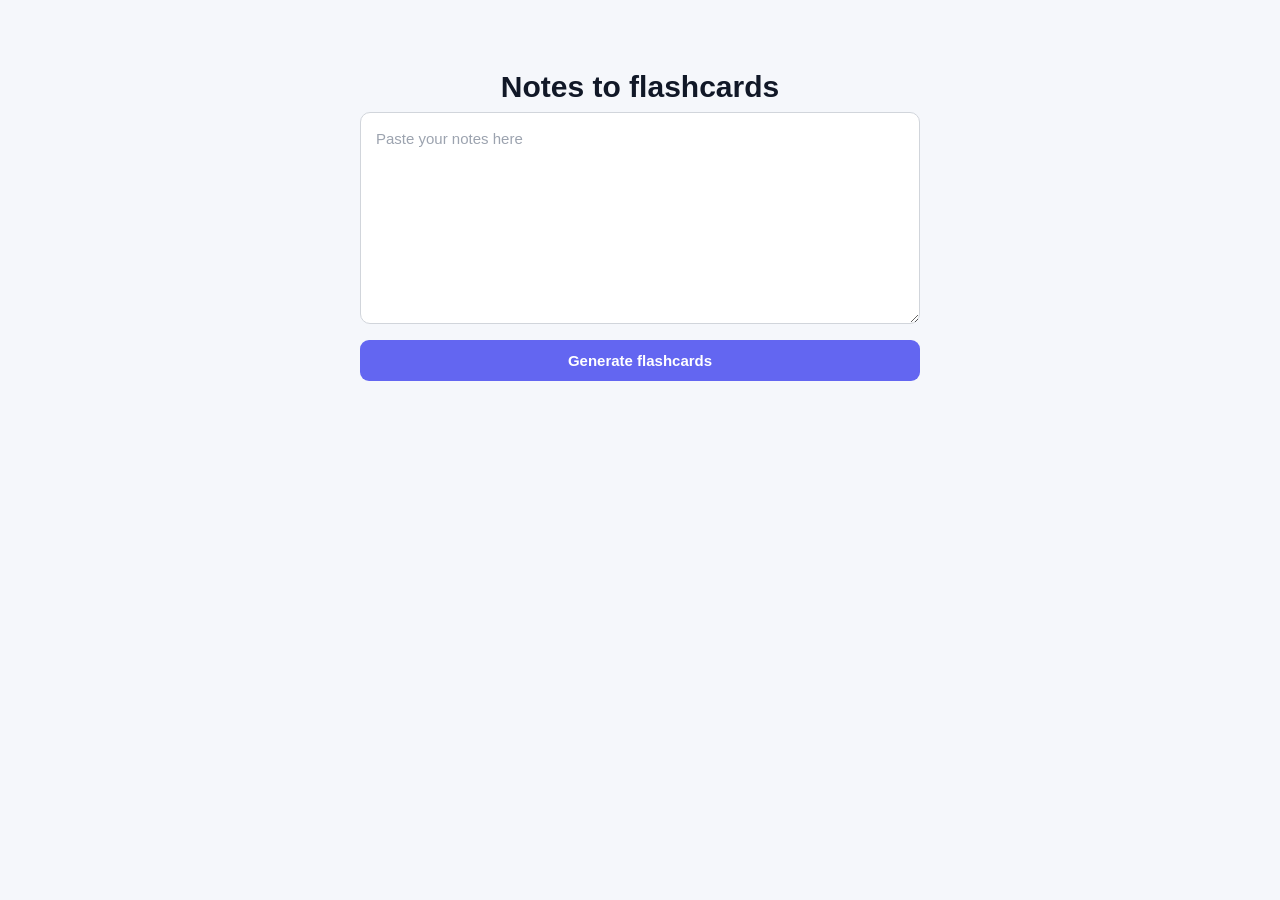
<file: index.html>
<!DOCTYPE html>
<html>
<head>
  <title>Flashcards</title>
  <script src="https://js.puter.com/v2/"></script>
  <link rel="stylesheet" href="style.css">
</head>
<body>
  <h1>Notes to flashcards</h1>
  <textarea id="notes" rows="8" cols="50" placeholder="Paste your notes here"></textarea>
  <br>
  <button id="generateBtn">Generate flashcards</button>

  <div id="output"></div>
  <div class="nav" id="navButtons" style="display:none;">
  <button id="prevBtn">← Prev</button>
  <span id="counter"></span>
  <button id="nextBtn">Next →</button>
  </div>
  <script src="script.js"></script>
</body>
</html>
</file>
<file: style.css>
* {
    box-sizing: border-box;
  }

  body {
    font-family: -apple-system, BlinkMacSystemFont, "Segoe UI", sans-serif;
    background: #f5f7fb;
    color: #1f2937;
    max-width: 600px;
    margin: 0 auto;
    padding: 50px 20px;
  }

  h1 {
    text-align: center;
    font-size: 30px;
    margin-bottom: 8px;
    color: #111827;
  }

  /* Notes input */
  #notes {
    width: 100%;
    min-height: 180px;
    padding: 15px;
    border: 1px solid #d1d5db;
    border-radius: 10px;
    background: white;
    font-family: inherit;
    font-size: 15px;
    line-height: 1.5;
    resize: vertical;
    outline: none;
    transition: border-color 0.2s, box-shadow 0.2s;
  }

  #notes:focus {
    border-color: #6366f1;
    box-shadow: 0 0 0 3px rgba(99, 102, 241, 0.12);
  }

  #notes::placeholder {
    color: #9ca3af;
  }

  /* Generate button */
  #generateBtn {
    display: block;
    width: 100%;
    margin-top: 12px;
    padding: 12px 18px;
    border: none;
    border-radius: 9px;
    background: #6366f1;
    color: white;
    font-size: 15px;
    font-weight: 600;
    cursor: pointer;
    transition: background 0.2s, transform 0.1s;
  }

  #generateBtn:hover {
    background: #4f46e5;
  }

  #generateBtn:active {
    transform: scale(0.98);
  }

  /* Flashcard */
  .card {
    background: white;
    border: 1px solid #e5e7eb;
    border-radius: 14px;
    padding: 40px 30px;
    margin: 30px 0 18px;
    min-height: 190px;
    display: flex;
    flex-direction: column;
    justify-content: center;
    text-align: center;
    cursor: pointer;
    font-size: 20px;
    line-height: 1.5;
    box-shadow: 0 4px 15px rgba(0, 0, 0, 0.06);
    transition: transform 0.2s, box-shadow 0.2s;
  }

  .card:hover {
    transform: translateY(-2px);
    box-shadow: 0 7px 20px rgba(0, 0, 0, 0.08);
  }

  .card::after {
    content: "Click to reveal answer";
    display: block;
    margin-top: 20px;
    font-size: 12px;
    color: #9ca3af;
  }

  .card.flipped::after {
    content: "Click to hide answer";
  }

  .card .question {
    font-weight: 600;
    color: #111827;
  }

  .card .answer {
    display: none;
    color: #4b5563;
    margin-top: 18px;
    padding-top: 18px;
    border-top: 1px solid #e5e7eb;
    font-size: 16px;
  }

  .card.flipped .answer {
    display: block;
  }

  .card.flipped .question {
    color: #9ca3af;
    font-size: 14px;
    font-weight: 400;
  }

  /* Navigation */
  .nav {
    display: flex;
    align-items: center;
    justify-content: center;
    gap: 14px;
    margin-top: 12px;
  }

  .nav button {
    padding: 8px 16px;
    border: 1px solid #d1d5db;
    border-radius: 8px;
    background: white;
    color: #374151;
    font-size: 14px;
    cursor: pointer;
    transition: background 0.2s, border-color 0.2s;
  }

  .nav button:hover {
    background: #f3f4f6;
    border-color: #9ca3af;
  }

  #counter {
    min-width: 55px;
    text-align: center;
    color: #6b7280;
    font-size: 14px;
  }

  /* Loading / error text */
  #output:empty {
    display: none;
  }
</file>
